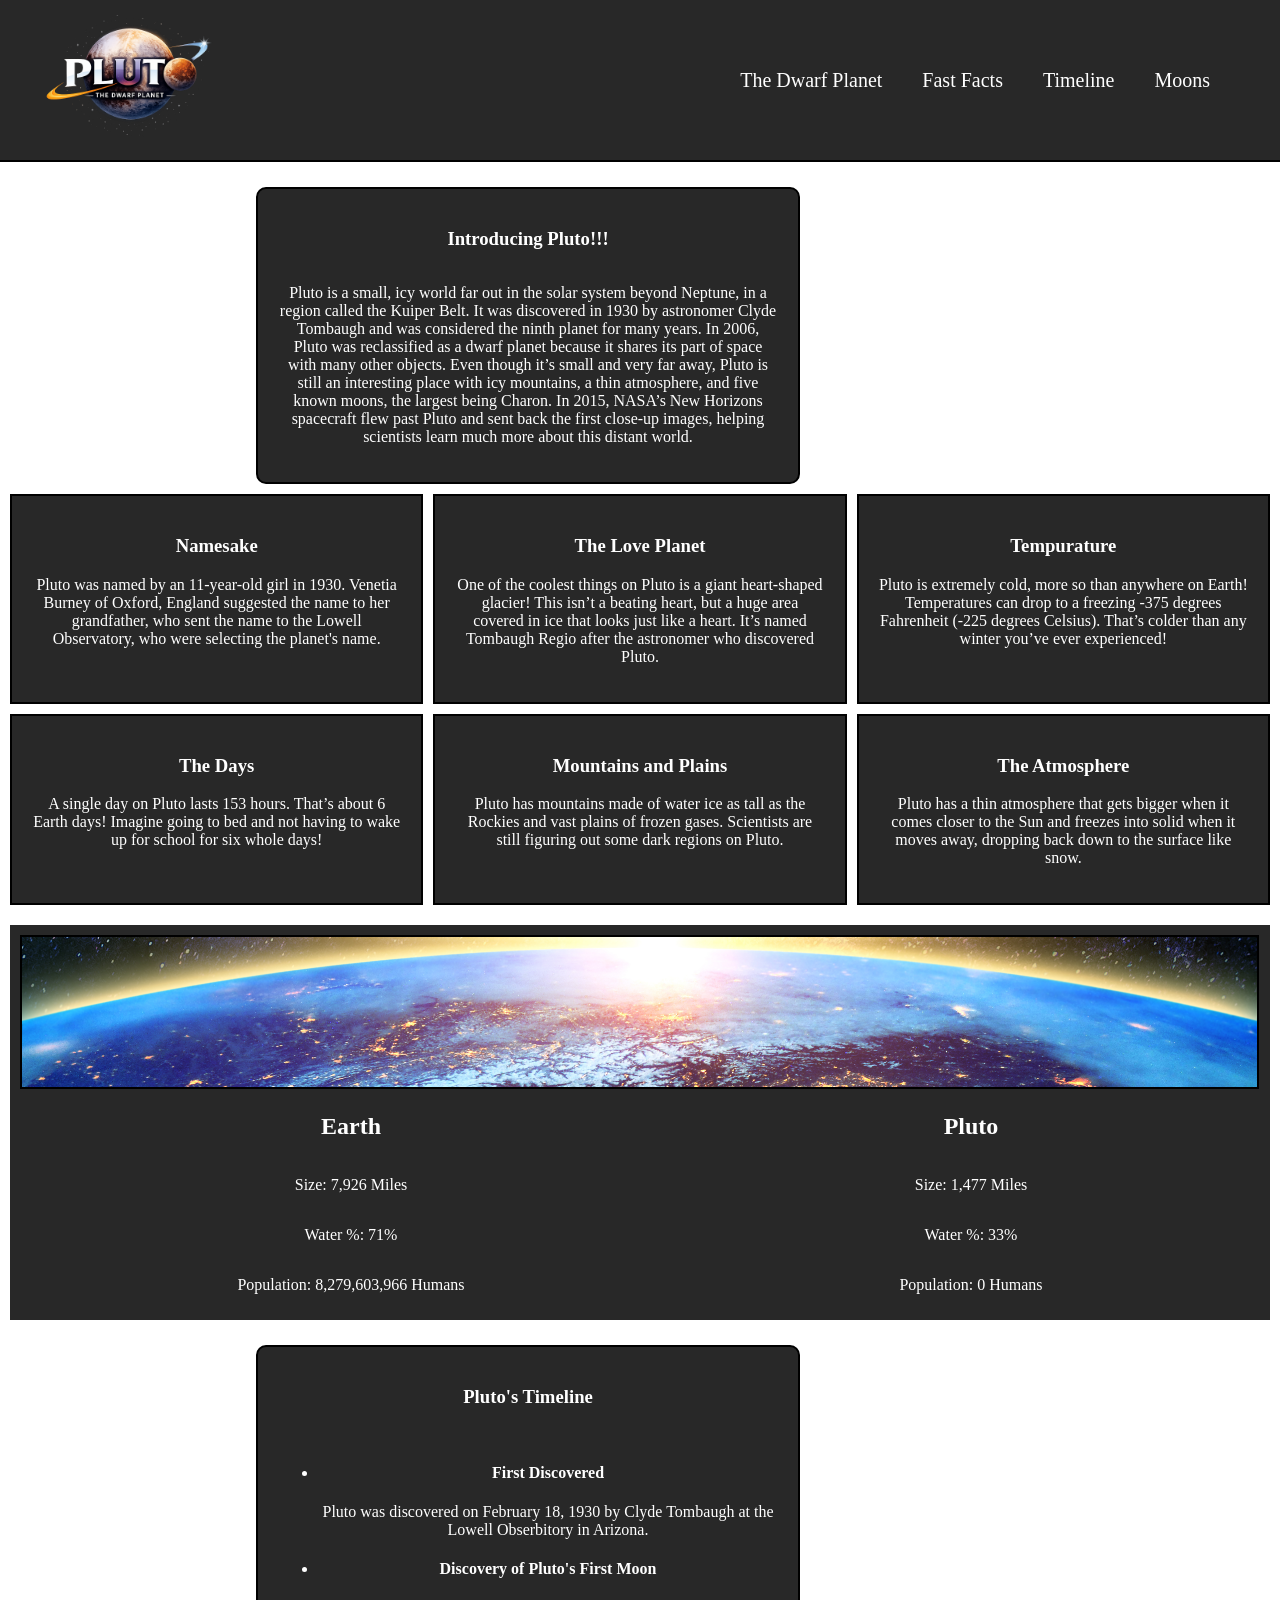
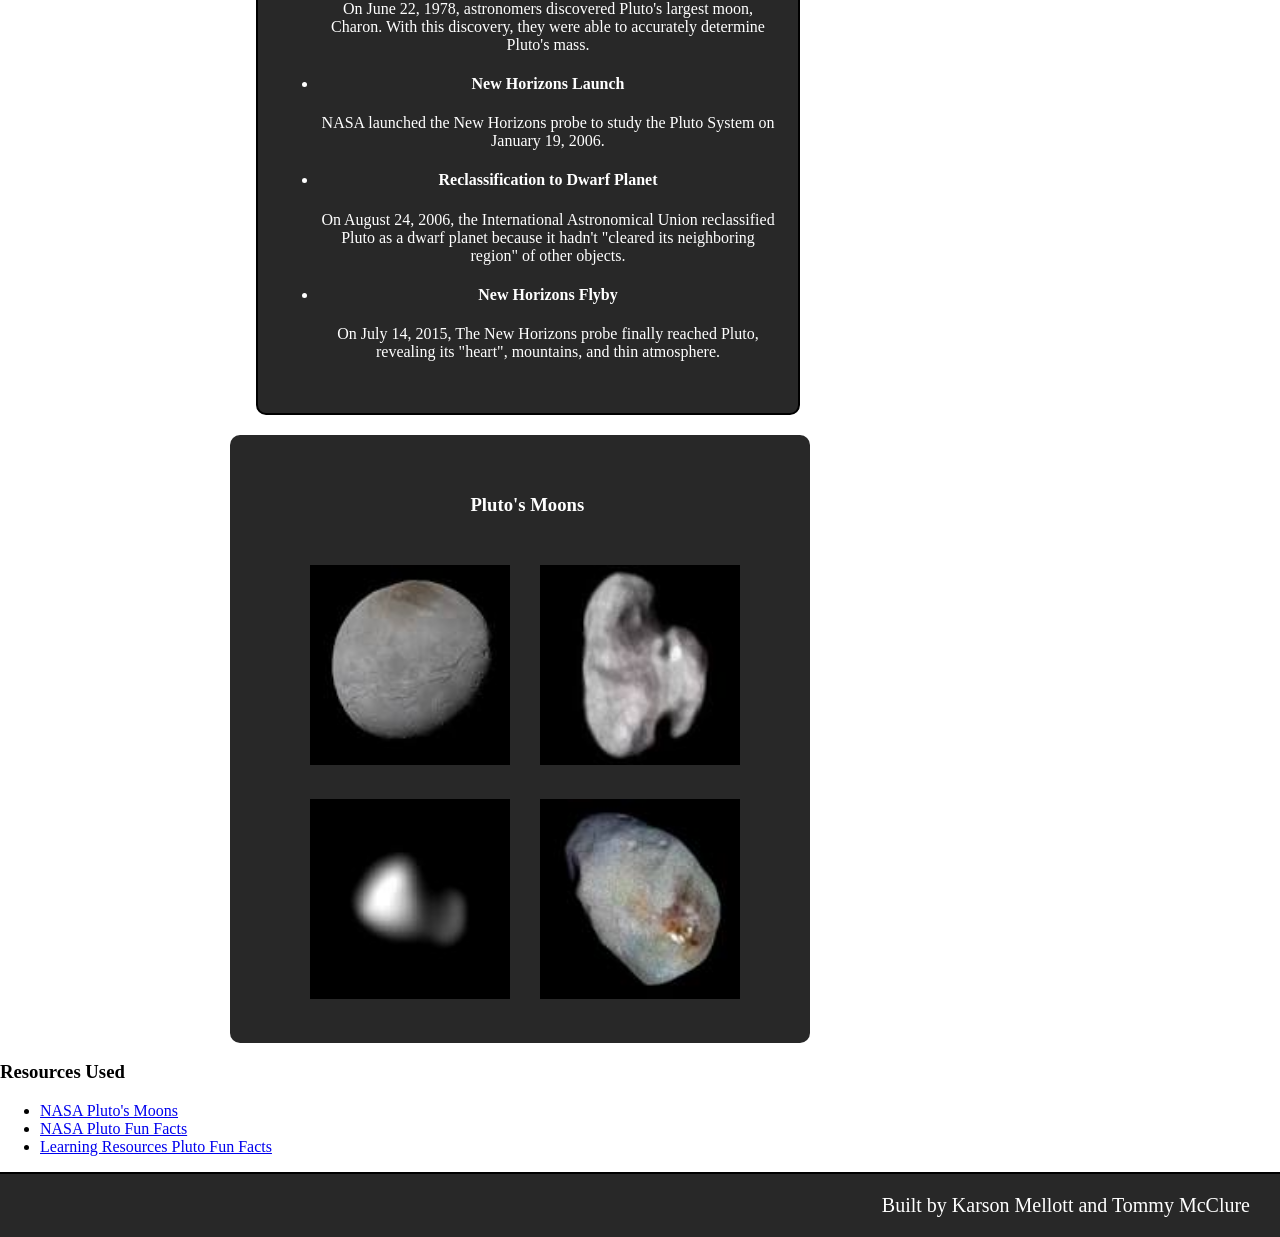
<file: index.html>
<!DOCTYPE html>
<html lang="en">
<head>
    <meta charset="UTF-8">
    <meta name="viewport" content="width=device-width, initial-scale=1.0">
    <title>Document</title>
    <link rel="stylesheet" href="style.css">
    <script src="main.js" defer></script>
</head>
<body>
    <header class="header">
        <img src="./image/plutologo.png" alt="Logo">
        <ul>
            <li><a href="">The Dwarf Planet</a></li>
            <li><a href="#fastFacts">Fast Facts</a></li>
            <li><a href="">Timeline</a></li>
            <li><a href="">Moons</a></li>
        </ul>
    </header>

    <section id="intro">
        <h3>Introducing Pluto!!!</h3>
        <p>Pluto is a small, icy world far out in the solar system beyond Neptune, in a region called the Kuiper Belt. It was discovered in 1930 by astronomer Clyde Tombaugh and was considered the ninth planet for many years. In 2006, Pluto was reclassified as a dwarf planet because it shares its part of space with many other objects. Even though it’s small and very far away, Pluto is still an interesting place with icy mountains, a thin atmosphere, and five known moons, the largest being Charon. In 2015, NASA’s New Horizons spacecraft flew past Pluto and sent back the first close-up images, helping scientists learn much more about this distant world.
</p>
    </section>

    <div id="fastFacts"></div>

    <div class="compare">
        <img src="/image/earth.jpg" alt="This is planet Earth">
        <div class="comparison">
            <div class="col1">
                <h2>Earth</h2>
                <p>Size: 7,926 Miles</p>
                <p>Water %: 71%</p>
                <p>Population: 8,279,603,966 Humans</p>
            </div>
            <div class="col2">
                <h2>Pluto</h2>
                <p>Size: 1,477 Miles</p>
                <p>Water %: 33%</p>
                <p>Population: 0 Humans</p>
            </div>
        </div>
    </div>

     <section id="timeline">
        <h3>Pluto's Timeline</h3>
        <ul>
            <li>
                <h4>First Discovered</h4>
                <p>Pluto was discovered on February 18, 1930 by Clyde Tombaugh at the Lowell Obserbitory in Arizona.</p>
            </li>
            <li>
                <h4>Discovery of Pluto's First Moon</h4>
                <p>On June 22, 1978, astronomers discovered Pluto's largest moon, Charon. With this discovery, they were able to accurately determine Pluto's mass.</p>
            </li>
            <li>
                <h4>New Horizons Launch</h4>
                <p>NASA launched the New Horizons probe to study the Pluto System on January 19, 2006.</p>
            </li>
            <li>
                <h4>Reclassification to Dwarf Planet</h4>
                <p>On August 24, 2006, the International Astronomical Union reclassified Pluto as a dwarf planet because it hadn't "cleared its neighboring region" of other objects.</p>
            </li>
            <li>
                <h4>New Horizons Flyby</h4>
                <p>On July 14, 2015, The New Horizons probe finally reached Pluto, revealing its "heart", mountains, and thin atmosphere.</p>
            </li>
        </ul>
    </section>

    <section id="moons">
    <h3>Pluto's Moons</h3>

    <div class="moon">
        <img src="./tommy'swork/images/Charon.jpeg" alt="Charon" class="clickable">
        <p class="text">Charon is 754 miles wide. The distance between Pluto and Charon is 12,200 miles.</p>
    </div>

    <div class="moon">
        <img src="./tommy'swork/images/Hydra.jpeg" alt="Hydra" class="clickable">
        <p class="text">Hydra was discovered in June 2005 and was named after a nine-headed serpent in the Greek and Roman mythology</p>
    </div>

    <div class="moon">
        <img src="./tommy'swork/images/Kerberos.jpeg" alt="Kerberos" class="clickable">
        <p class="text">Nix was discovered in June 2005. Nix was named after the Greek goddess of darkness.</p>
    </div>

    <div class="moon">
        <img src="./tommy'swork/images/Nix.jpeg" alt="Nix" class="clickable">
        <p class="text">Nix was discovered in June 2005. Nix is roughly 20 to 70 miles wide.</p>
    </div>
</section>

<section id="resources">
        <h3>Resources Used</h3>
        <ul>
            <li>
                <a href="https://science.nasa.gov/dwarf-planets/pluto/moons/">NASA Pluto's Moons</a>
            <li>
                <a href="https://science.nasa.gov/dwarf-planets/pluto/facts/">NASA Pluto Fun Facts</a>
            </li>
            <li>
                <a href="https://www.learningresources.co.uk/blog/facts-about-pluto-for-kids/?srsltid=AfmBOooV-OsKEDQDBiRcaZlQy8_Cv6D5BbmthS2oMApDLFYcJOPFX7QZ">Learning Resources Pluto Fun Facts</a>
            </li>
            </li>
        </ul>

    <footer class="footer">
        <p>Built by Karson Mellott and Tommy McClure</p>
    </footer>
</body>
</html>
</file>
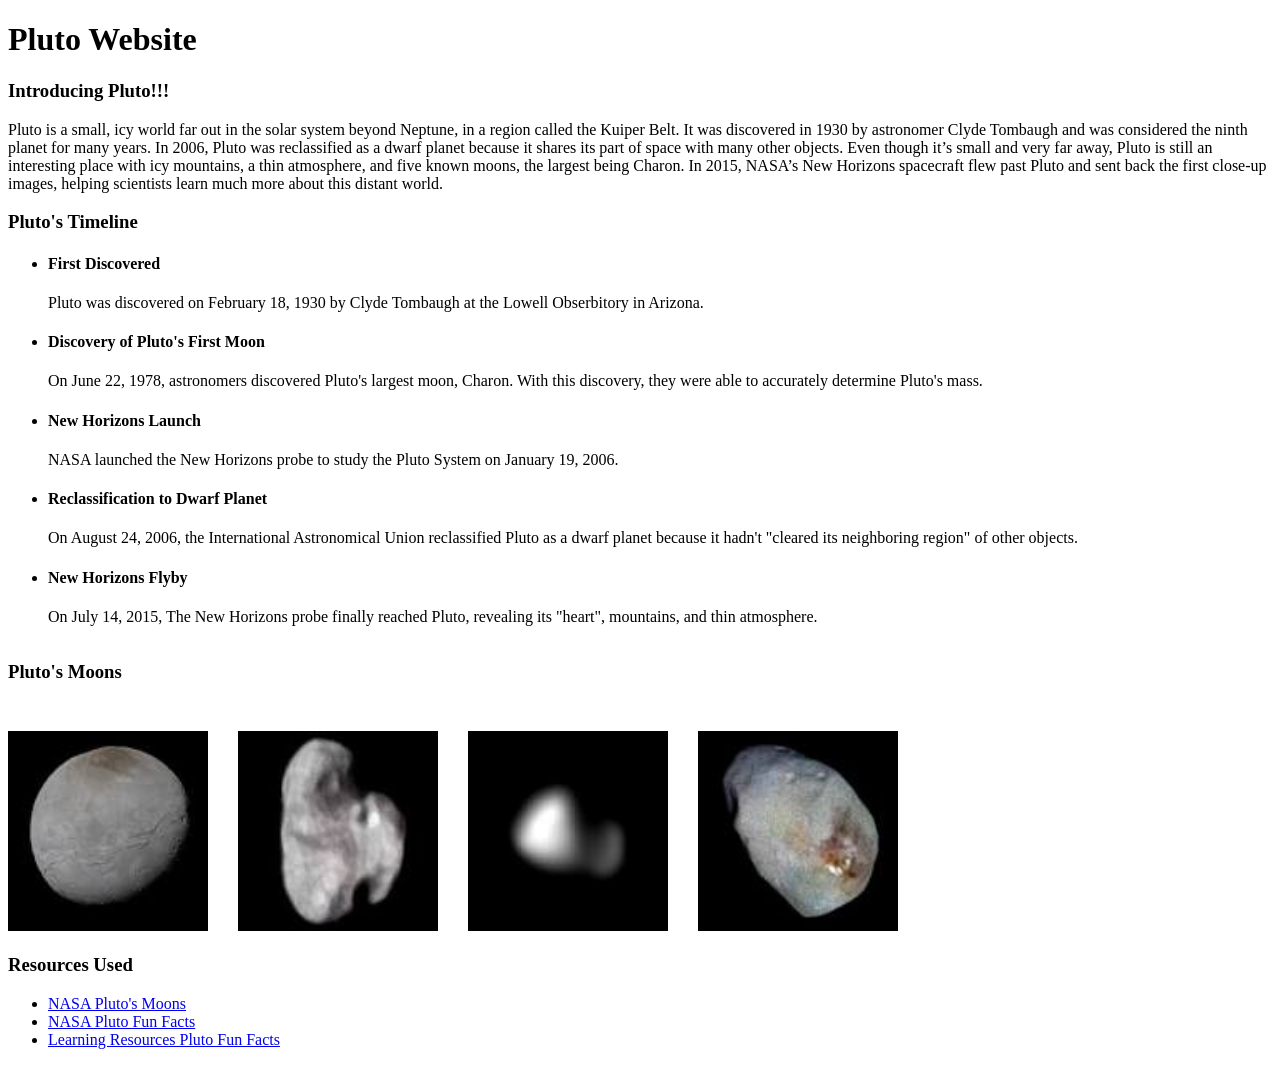
<file: tommy'swork/index.html>
<!DOCTYPE html>
<html lang="en">
<head>
    <meta charset="UTF-8">
    <meta name="viewport" content="width=device-width, initial-scale=1.0">
    <title>Pluto Planet Website</title>
    <link rel="stylesheet" href="style.css">
    <script src="main.js" defer></script>
</head>

<body>
    <header>
        <h1>Pluto Website</h1>
    </header>

    <section id="intro">
        <h3>Introducing Pluto!!!</h3>
        <p>Pluto is a small, icy world far out in the solar system beyond Neptune, in a region called the Kuiper Belt. It was discovered in 1930 by astronomer Clyde Tombaugh and was considered the ninth planet for many years. In 2006, Pluto was reclassified as a dwarf planet because it shares its part of space with many other objects. Even though it’s small and very far away, Pluto is still an interesting place with icy mountains, a thin atmosphere, and five known moons, the largest being Charon. In 2015, NASA’s New Horizons spacecraft flew past Pluto and sent back the first close-up images, helping scientists learn much more about this distant world.
</p>
    </section>
    <section id="timeline">
        <h3>Pluto's Timeline</h3>
        <ul>
            <li>
                <h4>First Discovered</h4>
                <p>Pluto was discovered on February 18, 1930 by Clyde Tombaugh at the Lowell Obserbitory in Arizona.</p>
            </li>
            <li>
                <h4>Discovery of Pluto's First Moon</h4>
                <p>On June 22, 1978, astronomers discovered Pluto's largest moon, Charon. With this discovery, they were able to accurately determine Pluto's mass.</p>
            </li>
            <li>
                <h4>New Horizons Launch</h4>
                <p>NASA launched the New Horizons probe to study the Pluto System on January 19, 2006.</p>
            </li>
            <li>
                <h4>Reclassification to Dwarf Planet</h4>
                <p>On August 24, 2006, the International Astronomical Union reclassified Pluto as a dwarf planet because it hadn't "cleared its neighboring region" of other objects.</p>
            </li>
            <li>
                <h4>New Horizons Flyby</h4>
                <p>On July 14, 2015, The New Horizons probe finally reached Pluto, revealing its "heart", mountains, and thin atmosphere.</p>
            </li>
        </ul>
    </section>
    <section id="moons">
    <h3>Pluto's Moons</h3>

    <div class="moon">
        <img src="./images/Charon.jpeg" alt="Charon" class="clickable">
        <p class="text">Charon is 754 miles wide. The distance between Pluto and Charon is 12,200 miles.</p>
    </div>

    <div class="moon">
        <img src="./images/Hydra.jpeg" alt="Hydra" class="clickable">
        <p class="text">Hydra was discovered in June 2005 and was named after a nine-headed serpent in the Greek and Roman mythology</p>
    </div>

    <div class="moon">
        <img src="./images/Kerberos.jpeg" alt="Kerberos" class="clickable">
        <p class="text">Nix was discovered in June 2005. Nix was named after the Greek goddess of darkness.</p>
    </div>

    <div class="moon">
        <img src="./images/Nix.jpeg" alt="Nix" class="clickable">
        <p class="text">Nix was discovered in June 2005. Nix is roughly 20 to 70 miles wide.</p>
    </div>
</section>
    <section>
        <h3>Resources Used</h3>
        <ul>
            <li>
                <a href="https://science.nasa.gov/dwarf-planets/pluto/moons/">NASA Pluto's Moons</a>
            <li>
                <a href="https://science.nasa.gov/dwarf-planets/pluto/facts/">NASA Pluto Fun Facts</a>
            </li>
            <li>
                <a href="https://www.learningresources.co.uk/blog/facts-about-pluto-for-kids/?srsltid=AfmBOooV-OsKEDQDBiRcaZlQy8_Cv6D5BbmthS2oMApDLFYcJOPFX7QZ">Learning Resources Pluto Fun Facts</a>
            </li>
            </li>
        </ul>
    </section>

    
</body>
</html>
</file>
<file: style.css>
body {
    margin: 0;
    padding: 0;
}

.header {
    width: 100vw;
    background-color: rgb(40, 40, 40);
    border-bottom: 2px solid black;

    display: flex;
    justify-content: space-between;
    align-items: center;
}

.header img {
    width: 200px;
    margin-bottom: -20px;
    margin-top: -20px;
    padding-left: 30px;
}

.header ul {
    list-style: none;
    display: flex;
    justify-content: space-between;
    padding-right: 50px;
}

.header a {
    text-decoration: none;
    color: white;
    font-size: 20px;
    padding: 20px;
}

.header a:hover {
    color: rgb(171, 171, 171);
}

#fastFacts {
    display: grid;
    grid-template-columns: repeat(3, 1fr);
    gap: 10px; 
    padding: 10px;
}

.gridItem {
    padding: 20px;
    background-color: rgb(40, 40, 40);
    color: white;
    border: 2px solid black;
    text-align: center;
}

.compare {
    background-color: rgb(40, 40, 40);
    width: calc(100vw - 40px);
    margin: 10px;
    padding: 10px;
}

.compare img {
    width: calc(100% - 5px);
    max-height: 150px;
    object-fit: cover;
    border: 2px solid black;
}

.comparison {
    display: flex;
    flex-direction: row;
    justify-content: space-around;
    align-items: center;
    color: white;
}

.col1 {
    display: flex;
    flex-direction: column;
    align-items: center;
}

.col2 {
    display: flex;
    flex-direction: column;
    align-items: center;
}

.footer {
    width: 100vw;
    background-color: rgb(40, 40, 40);
    border-top: 2px solid black;

    display: flex;
    justify-content: flex-end;
    align-items: center;

    color: white;
    font-size: 20px;
}

.footer p {
    padding-right: 30px;
}

#moons {
    margin-top: 20px;
    margin-left: 18vw;
    display: grid;
    width: 500px;
    grid-template-columns: repeat(auto-fit, 200px);
    gap: 30px;
    background-color: rgb(40, 40, 40);
    color: white ;
    padding: 40px;
    border-radius: 10px;
}

#moons h3 {
    grid-column: 1 / -1;
    margin-left: 200px;
}

.moon {
    text-align: center;
}

.moon img {
    width: 200px;
    cursor: pointer;
    margin-left: 40px;
}

.moon p{
    margin-left: 70px;
}

.text {
    display: none;
    margin-top: 8px;
}

#intro{
    margin-top: 25px;
    margin-left: 20vw;
    display: flex;
    flex-direction: column;
    align-items: center;
    width: 500px;
    padding: 20px;
    background-color: rgb(40, 40, 40);
    color: white;
    border: 2px solid black;
    text-align: center;
    border-radius: 10px;
}

#timeline{
    margin-top: 25px;
    margin-left: 20vw;
    display: flex;
    flex-direction: column;
    align-items: center;
    width: 500px;
    padding: 20px;
    background-color: rgb(40, 40, 40);
    color: white;
    border: 2px solid black;
    text-align: center;
    border-radius: 10px;
}

#resources{
    
}
</file>
<file: tommy'swork/style.css>
#moons {
    display: grid;
    grid-template-columns: repeat(auto-fit, 200px);
    gap: 30px;
}

#moons h3 {
    grid-column: 1 / -1;
}

.moon {
    text-align: center;
}

.moon img {
    width: 200px;
    cursor: pointer;
}

.text {
    display: none;
    margin-top: 8px;
}
</file>
